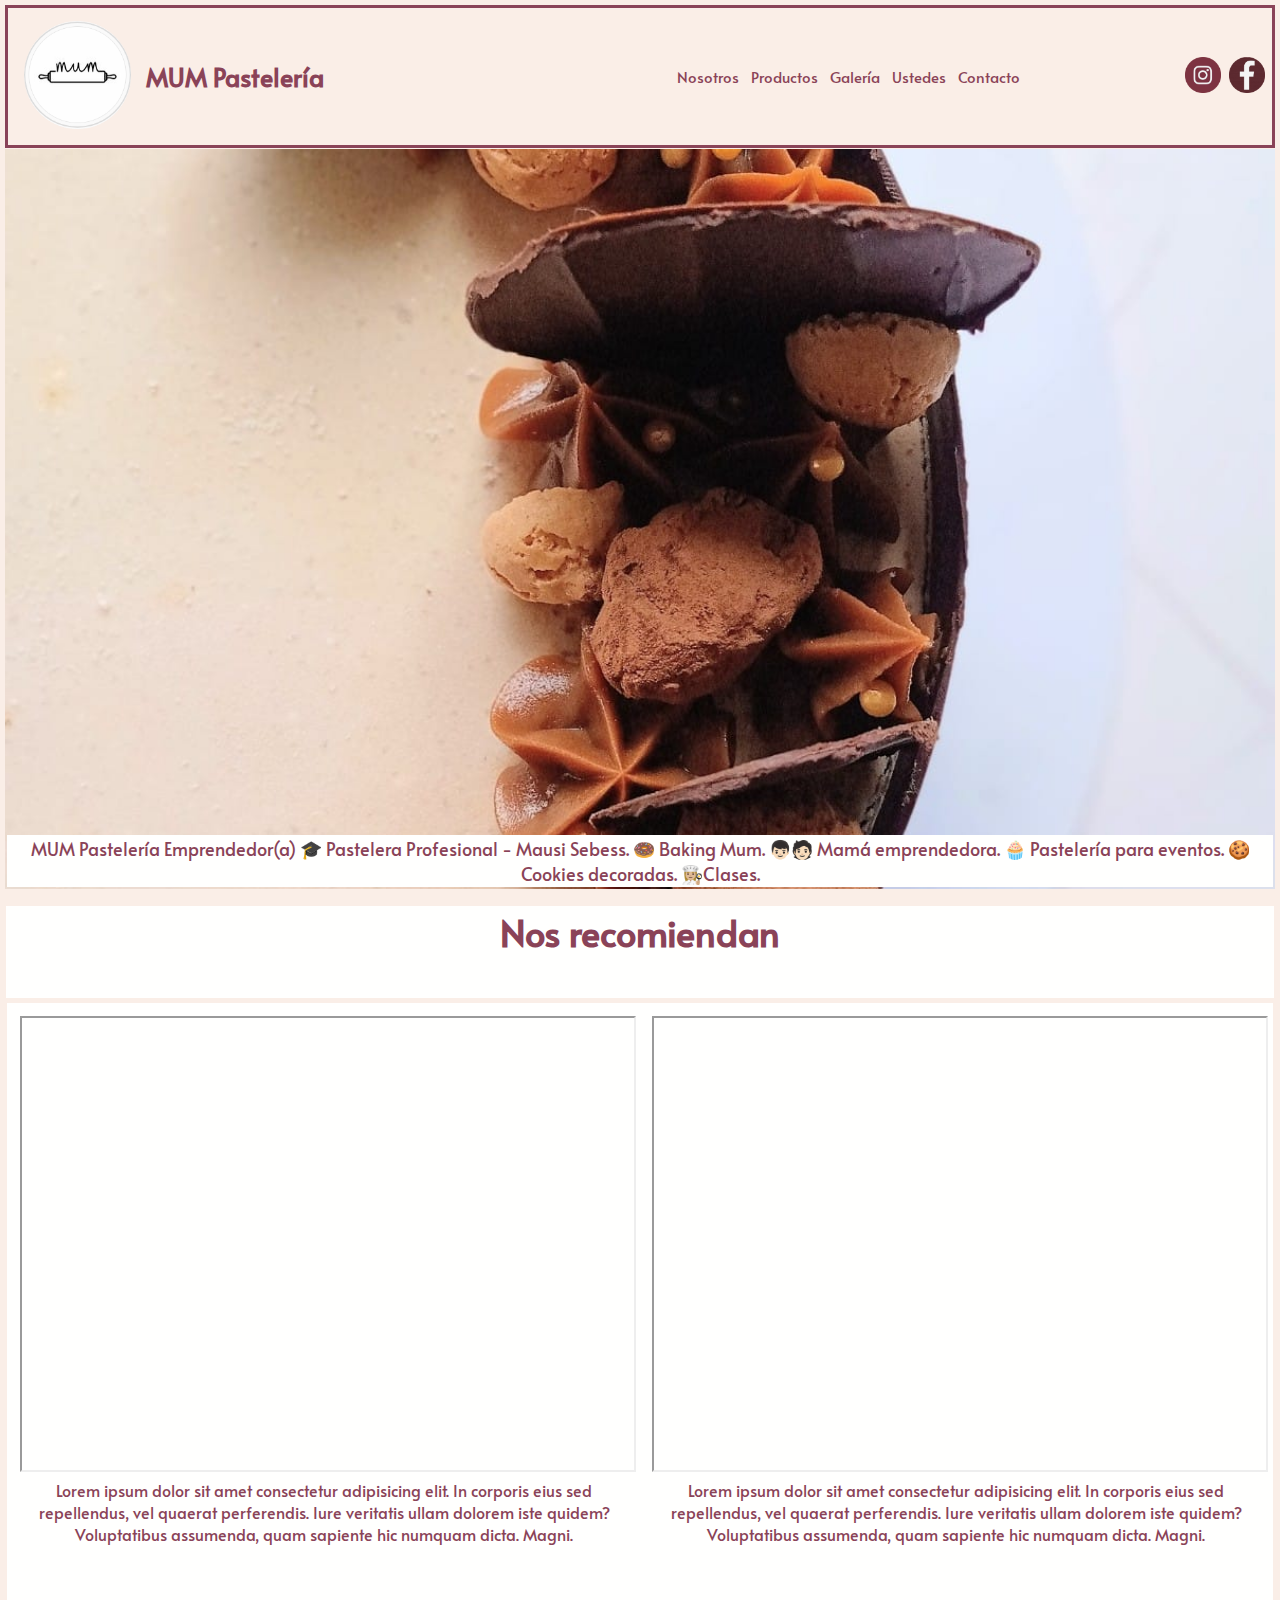
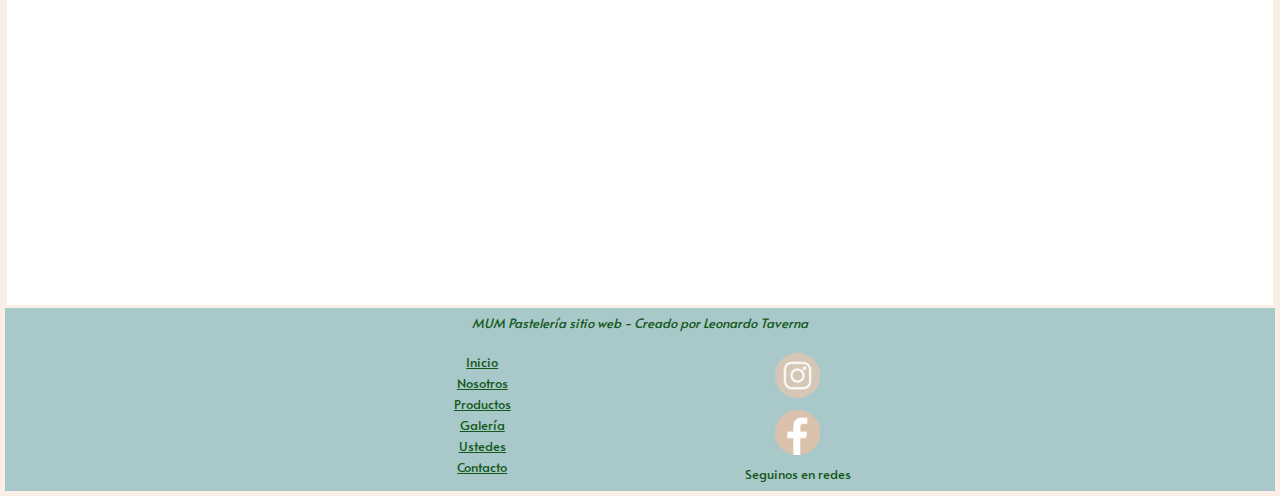
<file: index.html>
<!DOCTYPE html>
<html lang="en">
    
    <head>
        
        <meta charset="UTF-8">
        <meta http-equiv="X-UA-Compatible" content="IE=edge">
        <meta name="viewport" content="width=device-width, initial-scale=1.0">
        <title>MUM Pastelería - Sitio Web</title>
        <link rel="stylesheet" href="https://cdnjs.cloudflare.com/ajax/libs/animate.css/4.1.1/animate.min.css">
        <link rel="shortcut icon" href="assets/img/mumlogo.png">
        <link rel="stylesheet" href="assets/css/style.css">
        <link rel="preconnect" href="https://fonts.googleapis.com">
        <link rel="preconnect" href="https://fonts.gstatic.com" crossorigin>
        <link href="https://fonts.googleapis.com/css2?family=Alata&family=Exo+2:wght@100&display=swap" rel="stylesheet">
        <link rel="stylesheet" href="https://cdnjs.cloudflare.com/ajax/libs/font-awesome/4.7.0/css/font-awesome.min.css">
    
    </head>
    

    <body>
        
        <script>
            function myFunction() {
              var x = document.getElementById("myLinks");
              if (x.style.display === "block") {
                x.style.display = "none";
              } 
              else {
                x.style.display = "block";
              }
            }
        </script>


        <header>
            
            <div class="logotipo animate__animated animate__bounceInRight">
                <a href="index.html"><img class="logo" src="assets/img/mumlogo.png" alt="Logo Mum palo de amasar"></a>
                <h1>MUM Pastelería</h1>
            </div>
            
            <div class="navegador">
                <div id="menu">
                    <ul>
                        <li><a href="nosotros.html"><p class="menu_links">Nosotros</p></a></li>
                        <li><a href="productos.html"><p class="menu_links">Productos</p></a></li>
                        <li><a href="galeria.html"><p class="menu_links">Galería</p></a></li>
                        <li><a href="ustedes.html"> <p class="menu_links">Ustedes</p></a></li>
                        <li><a href="contacto.html"><p class="menu_links">Contacto</p></a></li>
                    </ul>
                </div>    

            </div>

            <div class="topnav">
                
                <!-- Navigation links (hidden by default) -->
                <div id="myLinks">
                    <ul>
                        <li><a href="nosotros.html"><p class="myLinks__menu">Nosotros</p></a></li>
                        <li><a href="productos.html"><p class="myLinks__menu">Productos</p></a></li>
                        <li><a href="galeria.html"><p class="myLinks__menu">Galería</p></a></li>
                        <li><a href="ustedes.html"> <p class="myLinks__menu">Ustedes</p></a></li>
                        <li><a href="contacto.html"><p class="myLinks__menu">Contacto</p></a></li>
                    </ul>
                       
                </div>
                <!-- "Hamburger menu" / "Bar icon" to toggle the navigation links -->
                <a href="javascript:void(0);" class="icon" onclick="myFunction()">
                    <i class="fa fa-bars"></i>
                </a>
            </div>

            <div id="redes">
                <a href="https://www.instagram.com/mum.pasteleria/" target="_blank" rel="noopener noreferrer"><img id="logoredes" src="assets/img/logoinstagram_burgundy.png" alt="Logo Instagram"></a>
                <a href="https://www.facebook.com/mumpasteleria" target="_blank" rel="noopener noreferrer"><img id="logoredes" src="assets/img/logofacebook_burgundy.png" alt="Logo Facebook"></a>
            </div>
                         
        
        </header>
               

        <main>
                      
            
            <p id="descripcion">MUM Pastelería
                Emprendedor(a)
                🎓 Pastelera Profesional - Mausi Sebess. 
                🍩 Baking Mum. 
                👦🏻🧑🏻 Mamá emprendedora. 
                🧁 Pastelería para eventos. 
                🍪 Cookies decoradas. 
                👩🏼‍🍳Clases.
            </p>

                    
        </main>
        
        

        <section id="Nos_recomiendan">
            
            <h2>Nos recomiendan</h2>
            
            <div id="video">
                <div id="video--recomiendan1">
                    <iframe src="https://www.youtube.com/embed/8OilAiObxcw" title="YouTube video player" frameborder="1" allow="accelerometer; autoplay; clipboard-write; encrypted-media; gyroscope; picture-in-picture" allowfullscreen>
                    </iframe>
                    <p>Lorem ipsum dolor sit amet consectetur adipisicing elit. In corporis eius sed repellendus, vel quaerat perferendis. Iure veritatis ullam dolorem iste quidem? Voluptatibus assumenda, quam sapiente hic numquam dicta. Magni.</p>
                </div>
    
                <div id="video--recomiendan2">
                    <iframe src="https://www.youtube.com/embed/JPlgFS8I2ew" title="Macarons caseros con Damián Betular" frameborder="1" allow="accelerometer; autoplay; clipboard-write; encrypted-media; gyroscope; picture-in-picture" allowfullscreen>
                    </iframe>
                    <p>Lorem ipsum dolor sit amet consectetur adipisicing elit. In corporis eius sed repellendus, vel quaerat perferendis. Iure veritatis ullam dolorem iste quidem? Voluptatibus assumenda, quam sapiente hic numquam dicta. Magni.</p>
                </div>

            </div>
          
        </section>
     

        <footer>
            
            <p id="texto__footer"><i>MUM Pastelería sitio web - Creado por Leonardo Taverna</i></p>
                        
            <nav id="footer_navegador">
                <ul>
                    <li><a href="index.html">Inicio</a></li>
                    <li><a href="nosotros.html">Nosotros</a></li>
                    <li id="navegador__productos"><a href="productos.html">Productos</a></li>
                    <li><a href="galeria.html">Galería</a></li>
                    <li><a href="ustedes.html">Ustedes</a></li>
                    <li><a href="contacto.html">Contacto</a></li>
                </ul>
            </nav>    

            <div id="seguinosredes">
                <a href="https://www.instagram.com/mum.pasteleria/" target="_blank" rel="noopener noreferrer"><img class="logoredes" src="assets/img/logoinstagram.png" alt="Logo Instagram"></a>
                <a href="https://www.facebook.com/mumpasteleria" target="_blank" rel="noopener noreferrer"><img class="logoredes" src="assets/img/logofacebook.png" alt="Logo Facebook"></a>
                <p>Seguinos en redes</p>
            </div>
        
        </footer>
    


        <script src="https://cdn.jsdelivr.net/npm/bootstrap@5.2.3/dist/js/bootstrap.bundle.min.js" integrity="sha384-kenU1KFdBIe4zVF0s0G1M5b4hcpxyD9F7jL+jjXkk+Q2h455rYXK/7HAuoJl+0I4" crossorigin="anonymous"></script>

    </body>

</html>
</file>
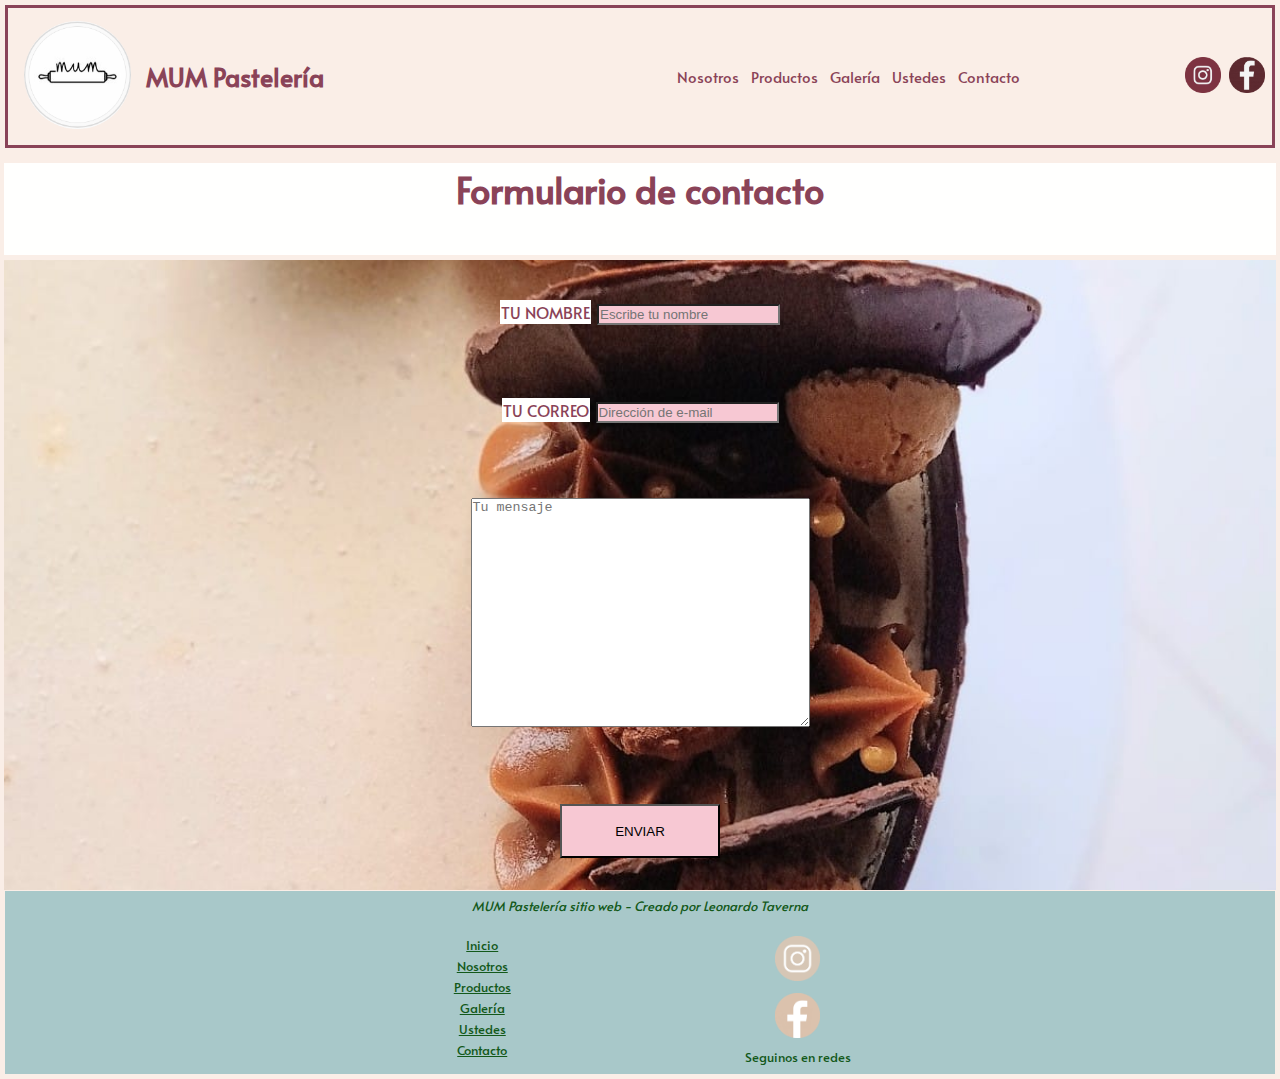
<file: contacto.html>
<!DOCTYPE html>
<html lang="en">
    
    <head>
                
        <meta charset="UTF-8">
        <meta http-equiv="X-UA-Compatible" content="IE=edge">
        <meta name="viewport" content="width=device-width, initial-scale=1.0">
        <title>MUM Pastelería - Sitio Web</title>
        <link rel="stylesheet" href="https://cdnjs.cloudflare.com/ajax/libs/animate.css/4.1.1/animate.min.css">
        <link rel="shortcut icon" href="assets/img/mumlogo.png">
        <link rel="stylesheet" href="assets/css/style.css">
        <link rel="preconnect" href="https://fonts.googleapis.com">
        <link rel="preconnect" href="https://fonts.gstatic.com" crossorigin>
        <link href="https://fonts.googleapis.com/css2?family=Alata&family=Exo+2:wght@100&display=swap" rel="stylesheet">
        <link rel="stylesheet" href="https://cdnjs.cloudflare.com/ajax/libs/font-awesome/4.7.0/css/font-awesome.min.css">

    </head>


    <body>
        
        <script>
            function myFunction() {
            var x = document.getElementById("myLinks");
            if (x.style.display === "block") {
                x.style.display = "none";
            } 
            else {
                x.style.display = "block";
            }
            }
        </script>


        <header>
            
            <div class="logotipo animate__animated animate__bounceInRight">
                <a href="index.html"><img class="logo" src="assets/img/mumlogo.png" alt="Logo Mum palo de amasar"></a>
                <h1>MUM Pastelería</h1>
            </div>

            <div class="navegador">
                <div id="menu">
                    <ul>
                        <li><a href="nosotros.html"><p class="menu_links">Nosotros</p></a></li>
                        <li><a href="productos.html"><p class="menu_links">Productos</p></a></li>
                        <li><a href="galeria.html"><p class="menu_links">Galería</p></a></li>
                        <li><a href="ustedes.html"> <p class="menu_links">Ustedes</p></a></li>
                        <li><a href="contacto.html"><p class="menu_links">Contacto</p></a></li>
                    </ul>
                </div>    

            </div>


                                    
            <div class="topnav">
                
                <!-- Navigation links (hidden by default) -->
                <div id="myLinks">
                    <ul>
                        <li><a href="nosotros.html"><p class="myLinks__menu">Nosotros</p></a></li>
                        <li><a href="productos.html"><p class="myLinks__menu">Productos</p></a></li>
                        <li><a href="galeria.html"><p class="myLinks__menu">Galería</p></a></li>
                        <li><a href="ustedes.html"> <p class="myLinks__menu">Ustedes</p></a></li>
                        <li><a href="contacto.html"><p class="myLinks__menu">Contacto</p></a></li>
                    </ul>
                    
                </div>
                <!-- "Hamburger menu" / "Bar icon" to toggle the navigation links -->
                <a href="javascript:void(0);" class="icon" onclick="myFunction()">
                    <i class="fa fa-bars"></i>
                </a>
            </div>

            <div id="redes">
                <a href="https://www.instagram.com/mum.pasteleria/" target="_blank" rel="noopener noreferrer"><img id="logoredes" src="assets/img/logoinstagram_burgundy.png" alt="Logo Instagram"></a>
                <a href="https://www.facebook.com/mumpasteleria" target="_blank" rel="noopener noreferrer"><img id="logoredes" src="assets/img/logofacebook_burgundy.png" alt="Logo Facebook"></a>
            </div>
                        
        
        </header>

        <h2>Formulario de contacto</h2>


        <main class="contacto">
            <section id="formulario__contacto">
                    
                <form action="">
                    <div id="nombre">
                        <label for="">TU NOMBRE</label>
                        <input type="text" placeholder="Escribe tu nombre">
                    </div>
                
                    <div id="correo">
                        <label for="">TU CORREO</label>
                        <input type="email" placeholder="Dirección de e-mail">
                    </div>
                
                    <div id="mensaje">
                        <textarea placeholder="Tu mensaje" id="" cols="40" rows="15"></textarea>
                    </div>
                    
                    <input type="submit" value="ENVIAR" name="" id="boton_enviar">
                </form> 
            
            </section>
        </main>


        <footer>
            
            <p id="texto__footer"><i>MUM Pastelería sitio web - Creado por Leonardo Taverna</i></p>
                        
            <nav id="footer_navegador">
                <ul>
                    <li><a href="index.html">Inicio</a></li>
                    <li><a href="nosotros.html">Nosotros</a></li>
                    <li id="navegador__productos"><a href="productos.html">Productos</a></li>
                    <li><a href="galeria.html">Galería</a></li>
                    <li><a href="ustedes.html">Ustedes</a></li>
                    <li><a href="contacto.html">Contacto</a></li>
                </ul>
            </nav>    

            <div id="seguinosredes">
                <a href="https://www.instagram.com/mum.pasteleria/" target="_blank" rel="noopener noreferrer"><img class="logoredes" src="assets/img/logoinstagram.png" alt="Logo Instagram"></a>
                <a href="https://www.facebook.com/mumpasteleria" target="_blank" rel="noopener noreferrer"><img class="logoredes" src="assets/img/logofacebook.png" alt="Logo Facebook"></a>
                <p>Seguinos en redes</p>
            </div>
        
        </footer>

    </body>

</html>
</file>
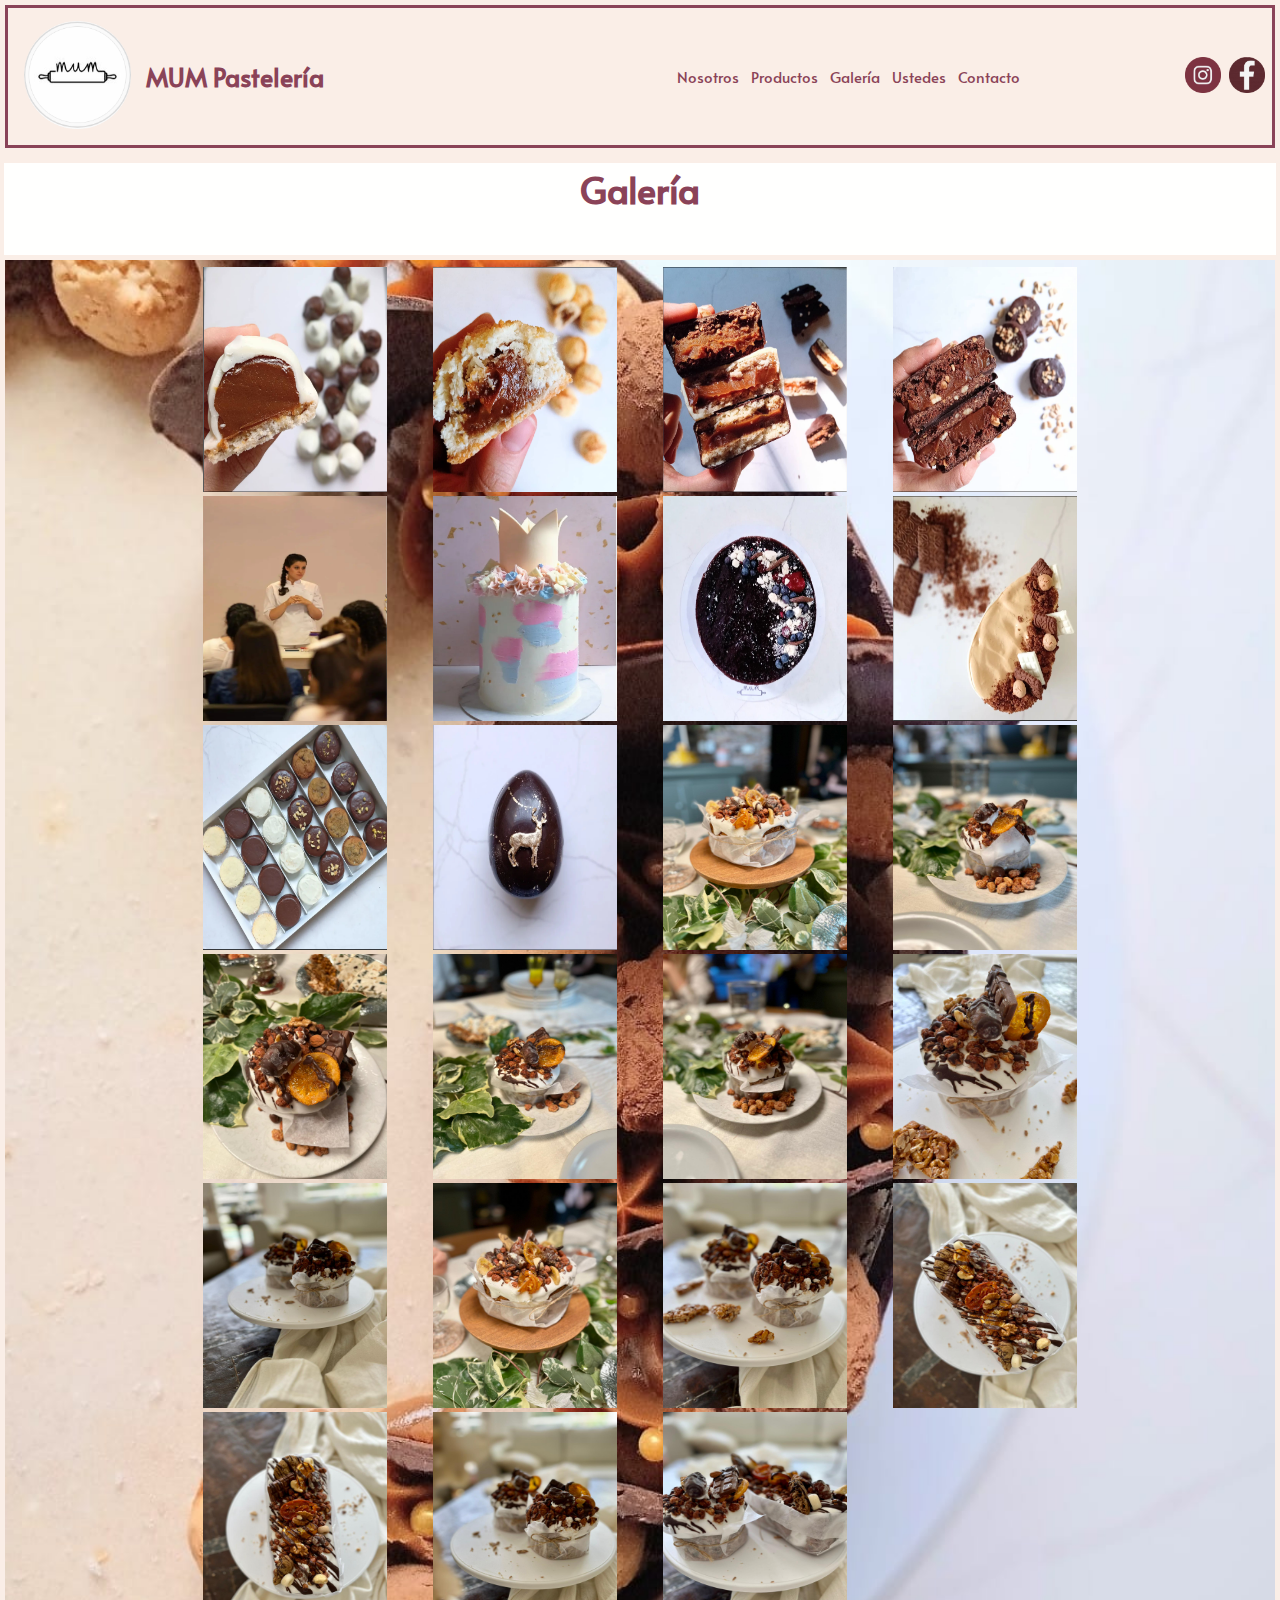
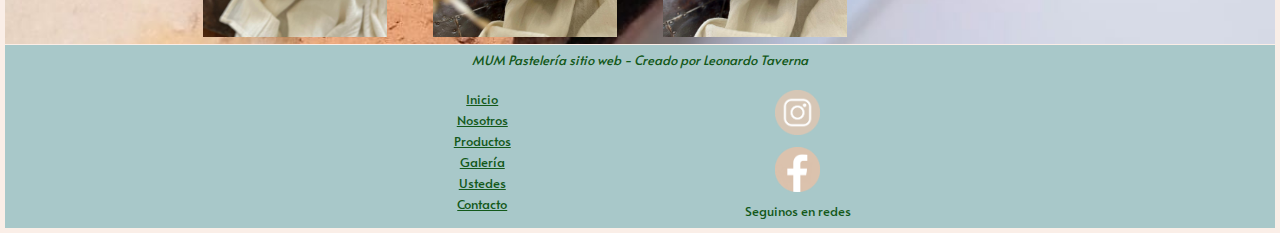
<file: galeria.html>
<!DOCTYPE html>
<html lang="en">
    <head>
        
        <meta charset="UTF-8">
        <meta http-equiv="X-UA-Compatible" content="IE=edge">
        <meta name="viewport" content="width=device-width, initial-scale=1.0">
        <title>MUM Pastelería - Sitio Web</title>
        <link rel="stylesheet" href="https://cdnjs.cloudflare.com/ajax/libs/animate.css/4.1.1/animate.min.css">
        <link rel="shortcut icon" href="assets/img/mumlogo.png">
        <link rel="stylesheet" href="assets/css/style.css">
        <link rel="preconnect" href="https://fonts.googleapis.com">
        <link rel="preconnect" href="https://fonts.gstatic.com" crossorigin>
        <link href="https://fonts.googleapis.com/css2?family=Alata&family=Exo+2:wght@100&display=swap" rel="stylesheet">
        <link rel="stylesheet" href="https://cdnjs.cloudflare.com/ajax/libs/font-awesome/4.7.0/css/font-awesome.min.css">
    
    </head>
    

    <body>
        
        <script>
            function myFunction() {
              var x = document.getElementById("myLinks");
              if (x.style.display === "block") {
                x.style.display = "none";
              } 
              else {
                x.style.display = "block";
              }
            }
        </script>


        <header>
            
            <div class="logotipo animate__animated animate__bounceInRight">
                <a href="index.html"><img class="logo" src="assets/img/mumlogo.png" alt="Logo Mum palo de amasar"></a>
                <h1>MUM Pastelería</h1>
            </div>

            <div class="navegador">
                <div id="menu">
                    <ul>
                        <li><a href="nosotros.html"><p class="menu_links">Nosotros</p></a></li>
                        <li><a href="productos.html"><p class="menu_links">Productos</p></a></li>
                        <li><a href="galeria.html"><p class="menu_links">Galería</p></a></li>
                        <li><a href="ustedes.html"> <p class="menu_links">Ustedes</p></a></li>
                        <li><a href="contacto.html"><p class="menu_links">Contacto</p></a></li>
                    </ul>
                </div>    

            </div>


                                       
            <div class="topnav">
                
                <!-- Navigation links (hidden by default) -->
                <div id="myLinks">
                    <ul>
                        <li><a href="nosotros.html"><p class="myLinks__menu">Nosotros</p></a></li>
                        <li><a href="productos.html"><p class="myLinks__menu">Productos</p></a></li>
                        <li><a href="galeria.html"><p class="myLinks__menu">Galería</p></a></li>
                        <li><a href="ustedes.html"> <p class="myLinks__menu">Ustedes</p></a></li>
                        <li><a href="contacto.html"><p class="myLinks__menu">Contacto</p></a></li>
                    </ul>
                       
                </div>
                <!-- "Hamburger menu" / "Bar icon" to toggle the navigation links -->
                <a href="javascript:void(0);" class="icon" onclick="myFunction()">
                    <i class="fa fa-bars"></i>
                </a>
            </div>

            <div id="redes">
                <a href="https://www.instagram.com/mum.pasteleria/" target="_blank" rel="noopener noreferrer"><img id="logoredes" src="assets/img/logoinstagram_burgundy.png" alt="Logo Instagram"></a>
                <a href="https://www.facebook.com/mumpasteleria" target="_blank" rel="noopener noreferrer"><img id="logoredes" src="assets/img/logofacebook_burgundy.png" alt="Logo Facebook"></a>
            </div>
                         
        
        </header>

        <h2>Galería</h2>

        <main class="galeria">
            <section class="galeria__productos">
                        
                <div class="galeria__productos__fotos">
                    <img id="galeria__productos__fotos--img" src="assets/img/galeria/Captura de pantalla 2022-11-29 010718.png" alt="foto productos">       
                    <img id="galeria__productos__fotos--img" src="assets/img/galeria/Captura de pantalla 2022-11-29 010641.png" alt="foto productos">
                    <img id="galeria__productos__fotos--img" src="assets/img/galeria/Captura de pantalla 2022-11-29 010537.png" alt="foto productos">
                    <img id="galeria__productos__fotos--img" src="assets/img/galeria/Captura de pantalla 2022-11-29 010515.png" alt="foto productos">
                    <img id="galeria__productos__fotos--img" src="assets/img/galeria/Captura de pantalla 2022-11-29 005818.png" alt="foto productos">
                    <img id="galeria__productos__fotos--img" src="assets/img/galeria/Captura de pantalla 2022-11-29 010227.png" alt="foto productos">
                    <img id="galeria__productos__fotos--img" src="assets/img/galeria/Captura de pantalla 2022-11-29 010252.png" alt="foto productos">
                    <img id="galeria__productos__fotos--img" src="assets/img/galeria/Captura de pantalla 2022-11-29 010327.png" alt="foto productos">
                    <img id="galeria__productos__fotos--img" src="assets/img/galeria/Captura de pantalla 2022-11-29 010410.png" alt="foto productos">
                    <img id="galeria__productos__fotos--img" src="assets/img/galeria/Captura de pantalla 2022-11-29 010435.png" alt="foto productos">
                    <img id="galeria__productos__fotos--img" src="assets/img/galeria/WhatsApp Image 2022-12-13 at 9.07.46 PM.jpeg" alt="foto productos">
                    <img id="galeria__productos__fotos--img" src="assets/img/galeria/WhatsApp Image 2022-12-13 at 9.07.48 PM (1).jpeg" alt="foto productos">
                    <img id="galeria__productos__fotos--img" src="assets/img/galeria/WhatsApp Image 2022-12-13 at 9.07.48 PM (2).jpeg" alt="foto productos">
                    <img id="galeria__productos__fotos--img" src="assets/img/galeria/WhatsApp Image 2022-12-13 at 9.07.48 PM.jpeg" alt="foto productos">
                    <img id="galeria__productos__fotos--img" src="assets/img/galeria/WhatsApp Image 2022-12-13 at 9.07.49 PM (1).jpeg" alt="foto productos">
                    <img id="galeria__productos__fotos--img" src="assets/img/galeria/WhatsApp Image 2022-12-13 at 9.07.49 PM (2).jpeg" alt="foto productos">
                    <img id="galeria__productos__fotos--img" src="assets/img/galeria/WhatsApp Image 2022-12-13 at 9.07.49 PM (3).jpeg" alt="foto productos">
                    <img id="galeria__productos__fotos--img" src="assets/img/galeria/WhatsApp Image 2022-12-13 at 9.07.49 PM.jpeg" alt="foto productos">
                    <img id="galeria__productos__fotos--img" src="assets/img/galeria/WhatsApp Image 2022-12-13 at 9.07.50 PM (1).jpeg" alt="foto productos">
                    <img id="galeria__productos__fotos--img" src="assets/img/galeria/WhatsApp Image 2022-12-13 at 9.07.50 PM (2).jpeg" alt="foto productos">
                    <img id="galeria__productos__fotos--img" src="assets/img/galeria/WhatsApp Image 2022-12-13 at 9.07.50 PM (3).jpeg" alt="foto productos">
                    <img id="galeria__productos__fotos--img" src="assets/img/galeria/WhatsApp Image 2022-12-13 at 9.07.50 PM.jpeg" alt="foto productos">
                    <img id="galeria__productos__fotos--img" src="assets/img/galeria/WhatsApp Image 2022-12-13 at 9.07.51 PM (1).jpeg" alt="foto productos">

                </div>
            
            </section>
        </main>


        <footer>
           
            <p id="texto__footer"><i>MUM Pastelería sitio web - Creado por Leonardo Taverna</i></p>
                        
            <nav id="footer_navegador">
                <ul>
                    <li><a href="index.html">Inicio</a></li>
                    <li><a href="nosotros.html">Nosotros</a></li>
                    <li id="navegador__productos"><a href="productos.html">Productos</a></li>
                    <li><a href="galeria.html">Galería</a></li>
                    <li><a href="ustedes.html">Ustedes</a></li>
                    <li><a href="contacto.html">Contacto</a></li>
                </ul>
            </nav>    

            <div id="seguinosredes">
                <a href="https://www.instagram.com/mum.pasteleria/" target="_blank" rel="noopener noreferrer"><img class="logoredes" src="assets/img/logoinstagram.png" alt="Logo Instagram"></a>
                <a href="https://www.facebook.com/mumpasteleria" target="_blank" rel="noopener noreferrer"><img class="logoredes" src="assets/img/logofacebook.png" alt="Logo Facebook"></a>
                <p>Seguinos en redes</p>
            </div>
        
        </footer>
    
    </body>

</html>
</file>
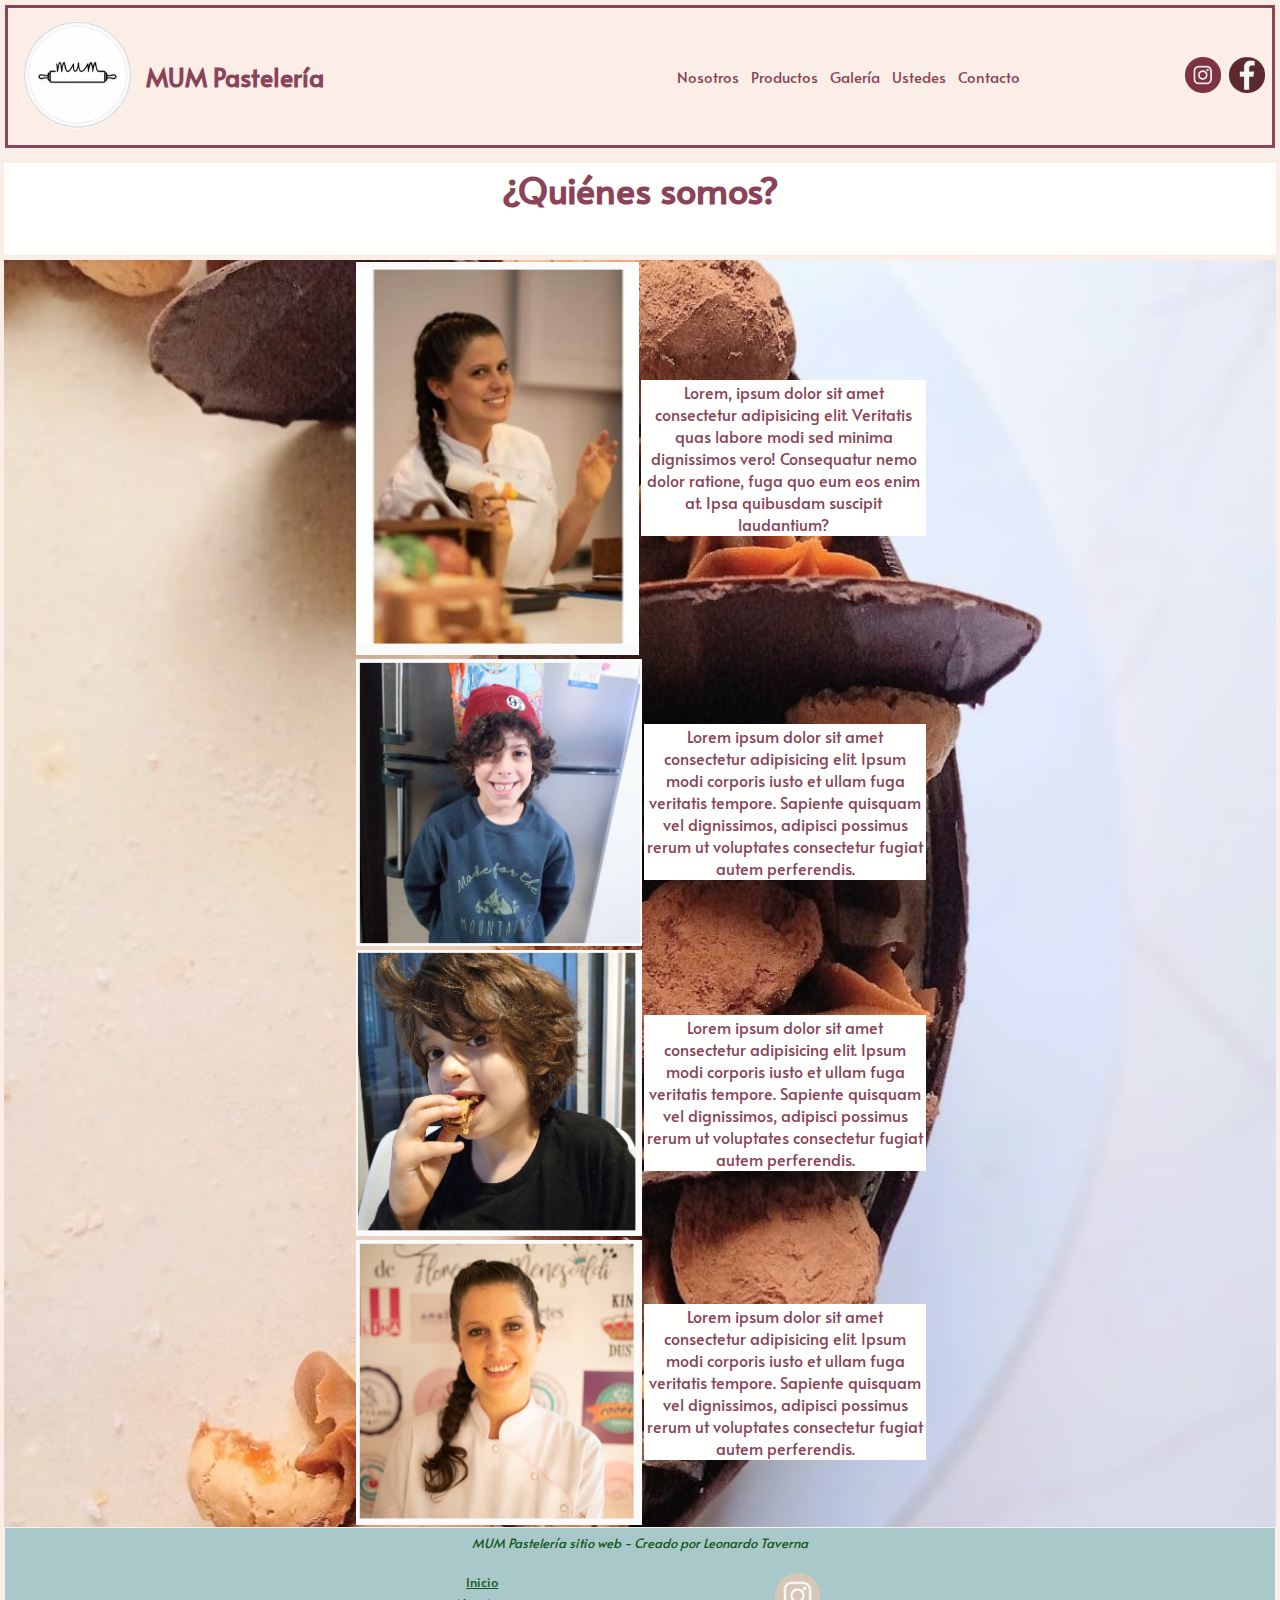
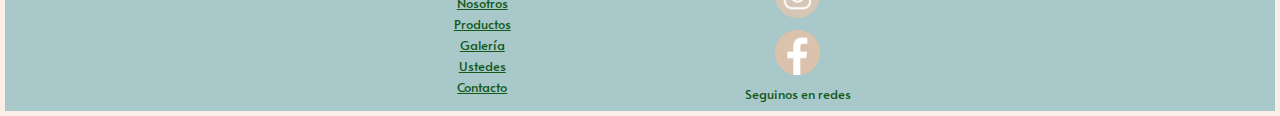
<file: nosotros.html>
<!DOCTYPE html>
<html lang="en">
    <head>
        
        <meta charset="UTF-8">
        <meta http-equiv="X-UA-Compatible" content="IE=edge">
        <meta name="viewport" content="width=device-width, initial-scale=1.0">
        <title>MUM Pastelería - Sitio Web</title>
        <link rel="stylesheet" href="https://cdnjs.cloudflare.com/ajax/libs/animate.css/4.1.1/animate.min.css">
        <link rel="shortcut icon" href="assets/img/mumlogo.png">
        <link rel="stylesheet" href="assets/css/style.css">
        <link rel="preconnect" href="https://fonts.googleapis.com">
        <link rel="preconnect" href="https://fonts.gstatic.com" crossorigin>
        <link href="https://fonts.googleapis.com/css2?family=Alata&family=Exo+2:wght@100&display=swap" rel="stylesheet">
        <link rel="stylesheet" href="https://cdnjs.cloudflare.com/ajax/libs/font-awesome/4.7.0/css/font-awesome.min.css">
    
    </head>
    

    <body>
        
        <script>
            function myFunction() {
              var x = document.getElementById("myLinks");
              if (x.style.display === "block") {
                x.style.display = "none";
              } 
              else {
                x.style.display = "block";
              }
            }
        </script>


        <header>
            
            <div class="logotipo animate__animated animate__bounceInRight">
                <a href="index.html"><img class="logo" src="assets/img/mumlogo.png" alt="Logo Mum palo de amasar"></a>
                <h1>MUM Pastelería</h1>
            </div>
        
            <div class="navegador">
                <div id="menu">
                    <ul>
                        <li><a href="nosotros.html"><p class="menu_links">Nosotros</p></a></li>
                        <li><a href="productos.html"><p class="menu_links">Productos</p></a></li>
                        <li><a href="galeria.html"><p class="menu_links">Galería</p></a></li>
                        <li><a href="ustedes.html"> <p class="menu_links">Ustedes</p></a></li>
                        <li><a href="contacto.html"><p class="menu_links">Contacto</p></a></li>
                    </ul>
                </div>    

            </div>

                                       
            <div class="topnav">
                
                <!-- Navigation links (hidden by default) -->
                <div id="myLinks">
                    <ul>
                        <li><a href="nosotros.html"><p class="myLinks__menu">Nosotros</p></a></li>
                        <li><a href="productos.html"><p class="myLinks__menu">Productos</p></a></li>
                        <li><a href="galeria.html"><p class="myLinks__menu">Galería</p></a></li>
                        <li><a href="ustedes.html"> <p class="myLinks__menu">Ustedes</p></a></li>
                        <li><a href="contacto.html"><p class="myLinks__menu">Contacto</p></a></li>
                    </ul>
                       
                </div>
                <!-- "Hamburger menu" / "Bar icon" to toggle the navigation links -->
                <a href="javascript:void(0);" class="icon" onclick="myFunction()">
                    <i class="fa fa-bars"></i>
                </a>
            </div>

            <div id="redes">
                <a href="https://www.instagram.com/mum.pasteleria/" target="_blank" rel="noopener noreferrer"><img id="logoredes" src="assets/img/logoinstagram_burgundy.png" alt="Logo Instagram"></a>
                <a href="https://www.facebook.com/mumpasteleria" target="_blank" rel="noopener noreferrer"><img id="logoredes" src="assets/img/logofacebook_burgundy.png" alt="Logo Facebook"></a>
            </div>
                         
        
        </header>

        <h2>¿Quiénes somos?</h2>

        <main id="quienes_somos">
                       
            <div id="quienes_somos--foto">
                <img class="foto_quienes" src="assets/img/quienessomos1.png" alt="Foto Steffi">
                <p class="quienes_somos--foto--p">Lorem, ipsum dolor sit amet consectetur adipisicing elit. Veritatis quas labore modi sed minima dignissimos vero! Consequatur nemo dolor ratione, fuga quo eum eos enim at. Ipsa quibusdam suscipit laudantium?</p>
            </div>
        
            <div id="quienes_somos--foto">
                <img class="foto_quienes" src="assets/img/quienessomos2.png" alt="Foto Juanfran">
                <p class="quienes_somos--foto--p">Lorem ipsum dolor sit amet consectetur adipisicing elit. Ipsum modi corporis iusto et ullam fuga veritatis tempore. Sapiente quisquam vel dignissimos, adipisci possimus rerum ut voluptates consectetur fugiat autem perferendis.</p>
            </div>

            <div id="quienes_somos--foto">
                <img class="foto_quienes" src="assets/img/quienessomos3.png" alt="Foto Gena">
                <p class="quienes_somos--foto--p">Lorem ipsum dolor sit amet consectetur adipisicing elit. Ipsum modi corporis iusto et ullam fuga veritatis tempore. Sapiente quisquam vel dignissimos, adipisci possimus rerum ut voluptates consectetur fugiat autem perferendis.</p>
            </div>

            <div id="quienes_somos--foto">
                <img class="foto_quienes" src="assets/img/quienessomos4.png" alt="Foto Steffi2">
                <p class="quienes_somos--foto--p">Lorem ipsum dolor sit amet consectetur adipisicing elit. Ipsum modi corporis iusto et ullam fuga veritatis tempore. Sapiente quisquam vel dignissimos, adipisci possimus rerum ut voluptates consectetur fugiat autem perferendis.</p>
            </div>
        
        </main>


        <footer>
            
            <p id="texto__footer"><i>MUM Pastelería sitio web - Creado por Leonardo Taverna</i></p>
                        
            <nav id="footer_navegador">
                <ul>
                    <li><a href="index.html">Inicio</a></li>
                    <li><a href="nosotros.html">Nosotros</a></li>
                    <li id="navegador__productos"><a href="productos.html">Productos</a></li>
                    <li><a href="galeria.html">Galería</a></li>
                    <li><a href="ustedes.html">Ustedes</a></li>
                    <li><a href="contacto.html">Contacto</a></li>
                </ul>
            </nav>    

            <div id="seguinosredes">
                <a href="https://www.instagram.com/mum.pasteleria/" target="_blank" rel="noopener noreferrer"><img class="logoredes" src="assets/img/logoinstagram.png" alt="Logo Instagram"></a>
                <a href="https://www.facebook.com/mumpasteleria" target="_blank" rel="noopener noreferrer"><img class="logoredes" src="assets/img/logofacebook.png" alt="Logo Facebook"></a>
                <p>Seguinos en redes</p>
            </div>

        </footer>

    </body>

</html>
</file>
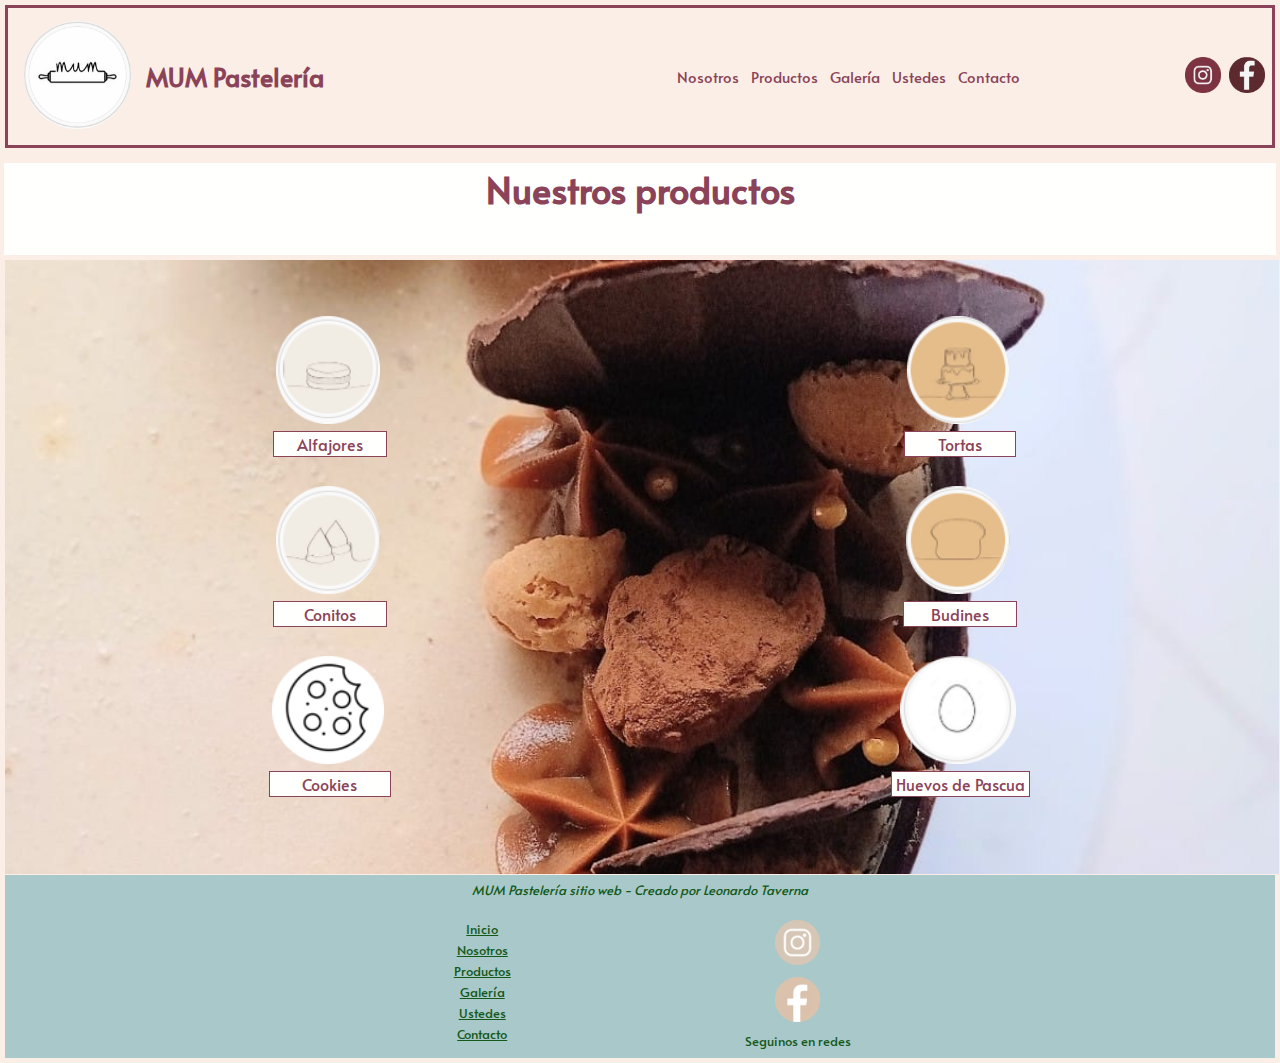
<file: productos.html>
<!DOCTYPE html>
<html lang="en">
    
    <head>
            
        <meta charset="UTF-8">
        <meta http-equiv="X-UA-Compatible" content="IE=edge">
        <meta name="viewport" content="width=device-width, initial-scale=1.0">
        <title>MUM Pastelería - Sitio Web</title>
        <link rel="stylesheet" href="https://cdnjs.cloudflare.com/ajax/libs/animate.css/4.1.1/animate.min.css">
        <link rel="shortcut icon" href="assets/img/mumlogo.png">
        <link rel="stylesheet" href="assets/css/style.css">
        <link rel="preconnect" href="https://fonts.googleapis.com">
        <link rel="preconnect" href="https://fonts.gstatic.com" crossorigin>
        <link href="https://fonts.googleapis.com/css2?family=Alata&family=Exo+2:wght@100&display=swap" rel="stylesheet">
        <link rel="stylesheet" href="https://cdnjs.cloudflare.com/ajax/libs/font-awesome/4.7.0/css/font-awesome.min.css">

    </head>


    <body>
        
        <script>
            function myFunction() {
            var x = document.getElementById("myLinks");
            if (x.style.display === "block") {
                x.style.display = "none";
            } 
            else {
                x.style.display = "block";
            }
            }
        </script>


        <header>
            
            <div class="logotipo animate__animated animate__bounceInRight">
                <a href="index.html"><img class="logo" src="assets/img/mumlogo.png" alt="Logo Mum palo de amasar"></a>
                <h1>MUM Pastelería</h1>
            </div>

            <div class="navegador">
                <div id="menu">
                    <ul>
                        <li><a href="nosotros.html"><p class="menu_links">Nosotros</p></a></li>
                        <li><a href="productos.html"><p class="menu_links">Productos</p></a></li>
                        <li><a href="galeria.html"><p class="menu_links">Galería</p></a></li>
                        <li><a href="ustedes.html"> <p class="menu_links">Ustedes</p></a></li>
                        <li><a href="contacto.html"><p class="menu_links">Contacto</p></a></li>
                    </ul>
                </div>    

            </div>

                                    
            <div class="topnav">
                
                <!-- Navigation links (hidden by default) -->
                <div id="myLinks">
                    <ul>
                        <li><a href="nosotros.html"><p class="myLinks__menu">Nosotros</p></a></li>
                        <li><a href="productos.html"><p class="myLinks__menu">Productos</p></a></li>
                        <li><a href="galeria.html"><p class="myLinks__menu">Galería</p></a></li>
                        <li><a href="ustedes.html"> <p class="myLinks__menu">Ustedes</p></a></li>
                        <li><a href="contacto.html"><p class="myLinks__menu">Contacto</p></a></li>
                    </ul>
                    
                </div>
                <!-- "Hamburger menu" / "Bar icon" to toggle the navigation links -->
                <a href="javascript:void(0);" class="icon" onclick="myFunction()">
                    <i class="fa fa-bars"></i>
                </a>
            </div>

            <div id="redes">
                <a href="https://www.instagram.com/mum.pasteleria/" target="_blank" rel="noopener noreferrer"><img id="logoredes" src="assets/img/logoinstagram_burgundy.png" alt="Logo Instagram"></a>
                <a href="https://www.facebook.com/mumpasteleria" target="_blank" rel="noopener noreferrer"><img id="logoredes" src="assets/img/logofacebook_burgundy.png" alt="Logo Facebook"></a>
            </div>
                        
        
        </header>

        <h2>Nuestros productos</h2>

        
        <main class="productos">
                

            <section>
                
                <nav class="productos__nav">          
                    
                    <ul>
                        <li class="prod1"><a href="alfajores.html"><img id="img__productos" src="assets/img/productos/alfajores.png" alt="icono alfajores"> <p>Alfajores</p></a></li>
                        <li class="prod1"><a href="tortas.html"><img id="img__productos" src="assets/img/productos/tortas.png"  alt="icono torta"> <p>Tortas</p></a></li>
                        <li class="prod1"><a href="conitos.html"><img id="img__productos" src="assets/img/productos/conitos.png" alt="icono conitos"> <p>Conitos</p></a></li>
                        <li class="prod2"><a href="budines.html"><img id="img__productos" src="assets/img/productos/budines.png" alt="icono budines"> <p>Budines</p></a></li>
                        <li class="prod2"><a href="cookies.html"><img id="img__productos" src="assets/img/productos/cookies.png" alt="icono cookies"> <p>Cookies</p></a></li>
                        <li class="prod2"><a href="huevosdepascua.html"><img id="img__productos" src="assets/img/productos/huevosdepascua.png" alt="icono huevos de pascua"> <p>Huevos de Pascua</p></a></li>
                    </ul>          
    
                </nav>
            
            </section>

        </main>



        <footer>
            
            <p id="texto__footer"><i>MUM Pastelería sitio web - Creado por Leonardo Taverna</i></p>
                        
            <nav id="footer_navegador">
                <ul>
                    <li><a href="index.html">Inicio</a></li>
                    <li><a href="nosotros.html">Nosotros</a></li>
                    <li id="navegador__productos"><a href="productos.html">Productos</a></li>
                    <li><a href="galeria.html">Galería</a></li>
                    <li><a href="ustedes.html">Ustedes</a></li>
                    <li><a href="contacto.html">Contacto</a></li>
                </ul>
            </nav>    

            <div id="seguinosredes">
                <a href="https://www.instagram.com/mum.pasteleria/" target="_blank" rel="noopener noreferrer"><img class="logoredes" src="assets/img/logoinstagram.png" alt="Logo Instagram"></a>
                <a href="https://www.facebook.com/mumpasteleria" target="_blank" rel="noopener noreferrer"><img class="logoredes" src="assets/img/logofacebook.png" alt="Logo Facebook"></a>
                <p>Seguinos en redes</p>
            </div>
        
        </footer>

    </body>

</html>
</file>
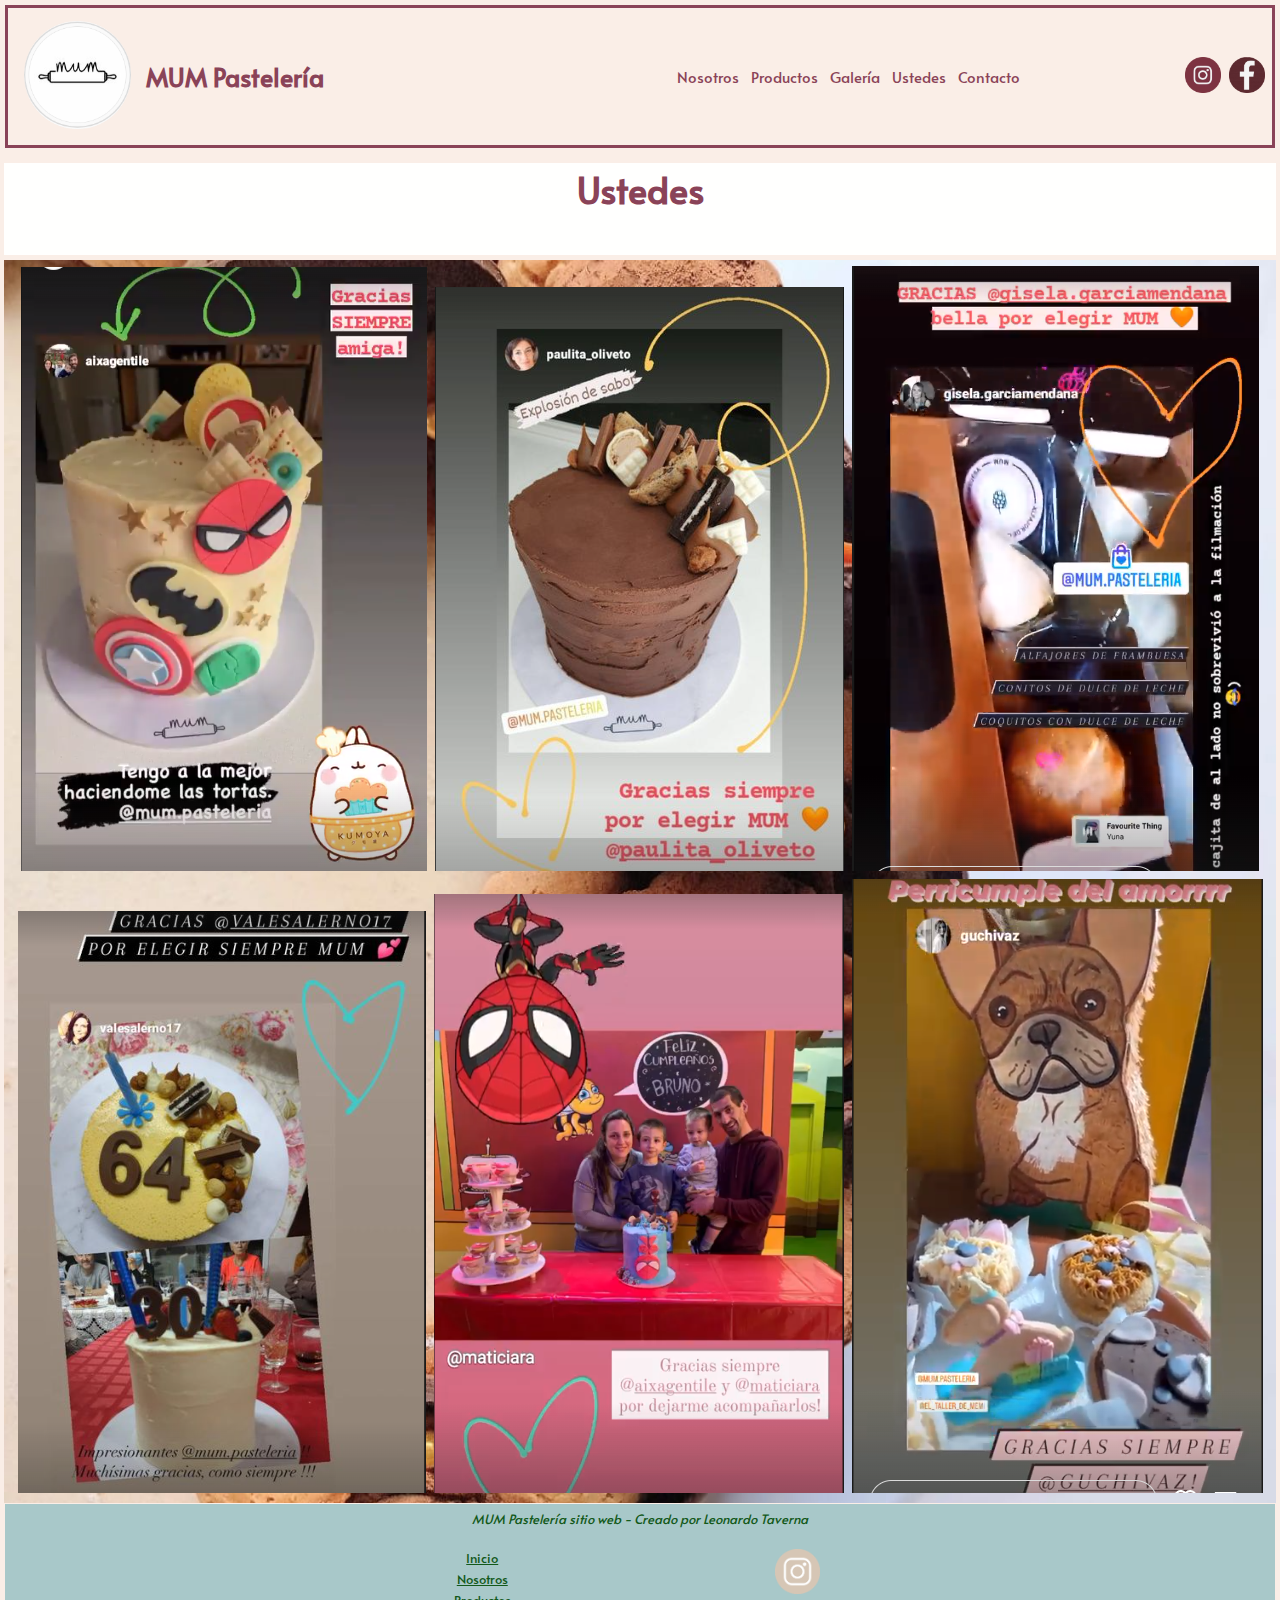
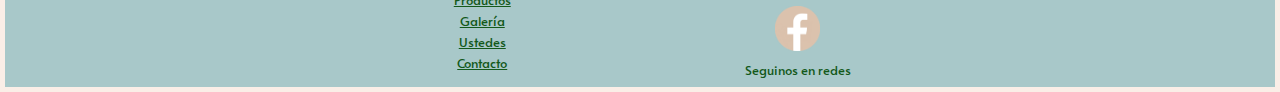
<file: ustedes.html>
<!DOCTYPE html>
<html lang="en">
    
    <head>
            
        <meta charset="UTF-8">
        <meta http-equiv="X-UA-Compatible" content="IE=edge">
        <meta name="viewport" content="width=device-width, initial-scale=1.0">
        <title>MUM Pastelería - Sitio Web</title>
        <link rel="stylesheet" href="https://cdnjs.cloudflare.com/ajax/libs/animate.css/4.1.1/animate.min.css">
        <link rel="shortcut icon" href="assets/img/mumlogo.png">
        <link rel="stylesheet" href="assets/css/style.css">
        <link rel="preconnect" href="https://fonts.googleapis.com">
        <link rel="preconnect" href="https://fonts.gstatic.com" crossorigin>
        <link href="https://fonts.googleapis.com/css2?family=Alata&family=Exo+2:wght@100&display=swap" rel="stylesheet">
        <link rel="stylesheet" href="https://cdnjs.cloudflare.com/ajax/libs/font-awesome/4.7.0/css/font-awesome.min.css">

    </head>


    <body>
        
        <script>
            function myFunction() {
            var x = document.getElementById("myLinks");
            if (x.style.display === "block") {
                x.style.display = "none";
            } 
            else {
                x.style.display = "block";
            }
            }
        </script>


        <header>
            
            <div class="logotipo animate__animated animate__bounceInRight">
                <a href="index.html"><img class="logo" src="assets/img/mumlogo.png" alt="Logo Mum palo de amasar"></a>
                <h1>MUM Pastelería</h1>
            </div>

            <div class="navegador">
                <div id="menu">
                    <ul>
                        <li><a href="nosotros.html"><p class="menu_links">Nosotros</p></a></li>
                        <li><a href="productos.html"><p class="menu_links">Productos</p></a></li>
                        <li><a href="galeria.html"><p class="menu_links">Galería</p></a></li>
                        <li><a href="ustedes.html"> <p class="menu_links">Ustedes</p></a></li>
                        <li><a href="contacto.html"><p class="menu_links">Contacto</p></a></li>
                    </ul>
                </div>    

            </div>

                                    
            <div class="topnav">
                
                <!-- Navigation links (hidden by default) -->
                <div id="myLinks">
                    <ul>
                        <li><a href="nosotros.html"><p class="myLinks__menu">Nosotros</p></a></li>
                        <li><a href="productos.html"><p class="myLinks__menu">Productos</p></a></li>
                        <li><a href="galeria.html"><p class="myLinks__menu">Galería</p></a></li>
                        <li><a href="ustedes.html"> <p class="myLinks__menu">Ustedes</p></a></li>
                        <li><a href="contacto.html"><p class="myLinks__menu">Contacto</p></a></li>
                    </ul>
                    
                </div>
                <!-- "Hamburger menu" / "Bar icon" to toggle the navigation links -->
                <a href="javascript:void(0);" class="icon" onclick="myFunction()">
                    <i class="fa fa-bars"></i>
                </a>
            </div>

            <div id="redes">
                <a href="https://www.instagram.com/mum.pasteleria/" target="_blank" rel="noopener noreferrer"><img id="logoredes" src="assets/img/logoinstagram_burgundy.png" alt="Logo Instagram"></a>
                <a href="https://www.facebook.com/mumpasteleria" target="_blank" rel="noopener noreferrer"><img id="logoredes" src="assets/img/logofacebook_burgundy.png" alt="Logo Facebook"></a>
            </div>
                        
        
        </header> 

        <h2>Ustedes</h2>

        <main class="ustedes">
            <section id="ustedes_">           

                <div id="ustedes__fotos">
                    <img src="assets/img/Ustedes/img_1.png" alt="foto clientes">
                    <img src="assets/img/Ustedes/img_2.png" alt="foto clientes">
                    <img src="assets/img/Ustedes/img_3.png" alt="foto clientes">
                    <img src="assets/img/Ustedes/img_4.png" alt="foto clientes">
                    <img src="assets/img/Ustedes/img_5.png" alt="foto clientes">
                    <img src="assets/img/Ustedes/img_6.png" alt="foto clientes">
                </div>


            </section>
        </main>


        <footer>
            
            <p id="texto__footer"><i>MUM Pastelería sitio web - Creado por Leonardo Taverna</i></p>
                        
            <nav id="footer_navegador">
                <ul>
                    <li><a href="index.html">Inicio</a></li>
                    <li><a href="nosotros.html">Nosotros</a></li>
                    <li id="navegador__productos"><a href="productos.html">Productos</a></li>
                    <li><a href="galeria.html">Galería</a></li>
                    <li><a href="ustedes.html">Ustedes</a></li>
                    <li><a href="contacto.html">Contacto</a></li>
                </ul>
            </nav>    

            <div id="seguinosredes">
                <a href="https://www.instagram.com/mum.pasteleria/" target="_blank" rel="noopener noreferrer"><img class="logoredes" src="assets/img/logoinstagram.png" alt="Logo Instagram"></a>
                <a href="https://www.facebook.com/mumpasteleria" target="_blank" rel="noopener noreferrer"><img class="logoredes" src="assets/img/logofacebook.png" alt="Logo Facebook"></a>
                <p>Seguinos en redes</p>
            </div>
        
        </footer>

    </body>

</html>
</file>
<file: assets/css/style.css>
@import url('https://fonts.googleapis.com/css2?family=Alata&family=Exo+2:wght@100&display=swap');

  

*{
    margin: 1px;
    padding: 1px;
}


/* General */

body{
    background-color:#faeee7;
    font-family: alata,sans-serif;
    color:#8a4358;
    text-align: center;
    height:auto;
    
}

header{
    height: 15vh;
    border: solid #8a4358;
    display: grid;
    align-items: center;
    grid-template-columns: 2fr auto 2fr;
    grid-template-rows: 1fr;
    grid-template-areas: 

    "nav logo redes"
  
    ;
    
}

.logotipo {
    grid-area: logo;
    width: auto;
   
        
}

.logo{
    height: 12vh;
   
}

h1{
    display: none;
    
}


/* Style the navigation menu */

.navegador{
    display:none;
}

.topnav {
    overflow: hidden;
    position: relative;
    width:auto;
    grid-area: nav;
    height:auto;
    
     
    
    
}

/* Hide the links inside the navigation menu (except for logo/home) */
.topnav #myLinks {
    display: none;
    text-align: center;
    position: fixed;
    z-index: 1;
    padding-top:35px;
    
     
}

#myLinks ul{
    list-style: none;
}

/* Style navigation menu links */
.topnav a {
    color:#8a4358;
    text-decoration: none;
    display: block;
       
}


.myLinks__menu{
    font-size: 0.9em;
    background-color: #faeee7;
    transition: font-size 0.5s;
    border:#ff8ba7 solid 1px;
  
}

.myLinks__menu:hover{
    background-color: #f5c9d3;
}

/* Style the hamburger menu */
.topnav a.icon {
    color:#8a4358;
    display: block;
    position: relative;
    font-size: 25px;
    left: 0;
    top: 0;
    
}



#redes{
    grid-area: redes;
    display:flex;
    flex-direction: column;
    justify-content: center;
    
    
}

#logoredes{
    height: 4vh;
    transition: height 0.5s;
           
}

#logoredes:hover{
    height: 4.5vh;
       
}

h2{
    height: 10vh;
    font-size:4vh;
    background-color:#fffffe;
    margin: 15px 0 5px 0;

        
}


/* index.html */

main{
    height:82vh;
    color:#8a4358;
    display: grid;
    grid-template-columns: 1fr;
    background-image: url(../img/galeria/4.jpeg); 
    background-position: center;
    background-repeat: no-repeat;
    background-size: cover;
    position: relative;
    
}

#descripcion{
   align-self: end; 
   font-size: large;
   background-color: #fffffe;
      
}


#video{
    color:#8a4358;
    display: flex;
    flex-direction: column;
    width: auto;
    height: auto;
    background-color:#fffffe;
    
}
 

#video--recomiendan1 iframe{
    height: 35vh;
    width:100%;
     
}

  
#video--recomiendan2 iframe{
    height: 35vh;
    width:100%;
 
}
 


/* nosotros.html */

#quienes_somos{
    display:grid;
    grid-template-columns: 1fr;
    height: auto;
    width: 100%;
    margin:0;
    padding:0;
    justify-items: center;
                 
}

#quienes_somos--foto{
    display: flex;
    flex-direction: column;
    height: auto;
    align-items: center;
    width:90%;
    margin:0;
    padding:0;
              
}

.quienes_somos--foto--p{
    width: auto;
    color:#8a4358;
    background-color: #fffffe;
    margin:auto;
    padding:auto;
      
}



/* productos.html  */

.productos{
    height:68vh;
    display:grid;
    grid-template-columns: 1fr;
    width: 100%;
    align-items: center;
    
   
    
}

.productos__nav ul{
    display:grid;
    grid-template-columns: 1fr 1fr;
    grid-template-rows: repeat(3,1fr);
    
   
}


.productos__nav ul li{
   list-style: none;
   
          
}

.productos__nav ul li a{
    color: #8a4358;
    text-decoration: none;   

}

.productos__nav ul li a p{
    background-color:#fffffe;
    border:solid 1px #8a4358;
    height: auto;
    
}

.productos__nav ul li a:hover{
    color: #ff8ba7;

}


#img__productos{
    height:12vh;
    transition: height 0.5s;
   
}

#img__productos:hover{
    height:13vh;
}




/* galeria.html */

.galeria{
    height:auto;
}

.galeria__productos__fotos{
    display:grid;
    grid-template-columns: 1fr 1fr;
    justify-items:center;
    
    

}

#galeria__productos__fotos--img{
    height:25vh;
    width:80%;
    transition: height 0.5s, width 0.5s;
    

}

#galeria__productos__fotos--img:hover{
    height: 28vh;
    width:85%;

}



/* ustedes.html */

.ustedes{
    height:auto;
    width:100%;
    display:grid;
    grid-template-columns: 1fr;
    margin:0;
    padding:0;
}

#ustedes__fotos img{
    width:100%;
    height:100%;
    
}






/* contacto.html */

.contacto{
    height:70vh;
    margin:0;
    padding:0;

}


form{
    display:flex;
    flex-direction: column;
    justify-content:space-around;
    align-items: center;
    height:70vh;
   
    
    
}

#formulario__contacto label{
    background-color: #fffffe;

}

#mensaje{
    width:100%;
   
}

form input{
    background-color:#f7c8d3;
   
}

#boton_enviar{
    height:6vh;
    width:12em;
    

}

#boton_enviar:hover{
    background-color: #ff8ba7;
    cursor: pointer;
    

}





/* Footer general  */

footer{
    background-color: rgb(168, 200, 201);
    color:#13591A; 
    font-size: small;
    border: solid rgb(168, 200, 201);
    display:grid;
    align-content: center;
    grid-template-columns: repeat(4, 1fr);
    grid-template-rows: 1fr 4fr;
    grid-template-areas: 
    
    "p p p p"
    ". nav redes ."
    
    ;      
}

#texto__footer{
    grid-area: p;
    height:auto;
}

#seguinosredes{
    grid-area: redes;
    display: flex;
    flex-direction: column;
    height: auto;
    
}

#seguinosredes a img{
    height:5vh;

}

#footer_navegador{
    grid-area: nav;
   
} 

#footer_navegador ul li{
    list-style: none;
                  
}    

#footer_navegador ul li a{
    color:#13591A;
                  
}    

#footer_navegador ul li a:hover{
    color: lightseagreen;
    cursor: pointer;
    
}




@media screen and (min-width: 768px) {

    /* general */

    header{
        display: flex;
        flex-direction: row;
        align-items: center;
        justify-content: space-between;
        
    }

   

    .logotipo {
        display: flex;
        flex-direction: row;
        align-items: center;
        width: 40%;
    }
    
    .logo{
       
        padding: 10px;
                  
    }
    
    h1{
        text-align: center;
        font-size:25px;
        display:inline-block;
        
    }
    
    .topnav{
        display:none;
    }

    .navegador{
        display:inline-block;
        list-style: none;
        text-align:right;
        width:auto;
               
    }    
    
    .navegador ul li{
        display: inline-block;
        font-size: 15px;
            
    }

    .navegador ul li a{
        text-decoration: none;
        color: #8a4358;
            
    }
        
    
    #redes{
        width: auto;
        flex-direction: row;
        
    }
    
   
    /* index.html */

    main{
        height:82vh;
        display: flex;
               
    }
    
        
    .foto_main{
        width: auto;
        height: 20vh;
             
    }

    #video{
        display: flex;
        flex-direction: row;
        width: auto;
        height: auto;
               
    }
     
    
    #video--recomiendan1 iframe{
        height: 50vh;
        width:100%;
         
    }
    
      
    #video--recomiendan2 iframe{
        height: 50vh;
        width:100%;
     
    }


    /* nosotros.html */

    #quienes_somos--foto{
        display: flex;
        flex-direction: row;
        height: auto;
        width: 90%;
        
        
    }
    
    .foto_quienes{
       width: 50%;
       transform: none;
    }
    
    .quienes_somos--foto--p{
        width: 100%;
        margin: auto;
        color:#8a4358;
        
    }



    /* productos.html */

    .productos__nav ul li a p{
        width:100%;
    }

    .productos__nav ul{
        justify-items: center;
    }



    /* galeria.html */

    .galeria{
        justify-content:center;
    }
    
    
    .galeria__productos__fotos{
        display:grid;
        grid-template-columns: repeat(4, 1fr);
        justify-items:center;
        align-items:center;
        
    }


    /* ustedes.html */

    #ustedes__fotos img{
        width:auto;
        height:auto;
    }


    /* contacto.html */

    .contacto{
        justify-content: center;
    }

    
}






@media screen and (min-width: 1024px) {

      
    /* index */

        
    #video{
        display: flex;
        width: auto;
        height: 100vh;
    
    }

    #video--recomiendan1{
        height: 70vh;
        width: 50%;
        padding: 10px;
    }

    #video--recomiendan2{
        height: 70vh;
        width: 50%;
        padding: 10px;
    }



    /* nosotros */
    
    #quienes_somos--foto{
        display: flex;
        flex-direction: row;
        height: auto;
        width: 45%;
           
    }
    
    .foto_quienes{
       width: 50%;
       transform: none;
    }
    
    .quienes_somos--foto--p{
        width: 50%;
        margin: auto;
    }

}
</file>
